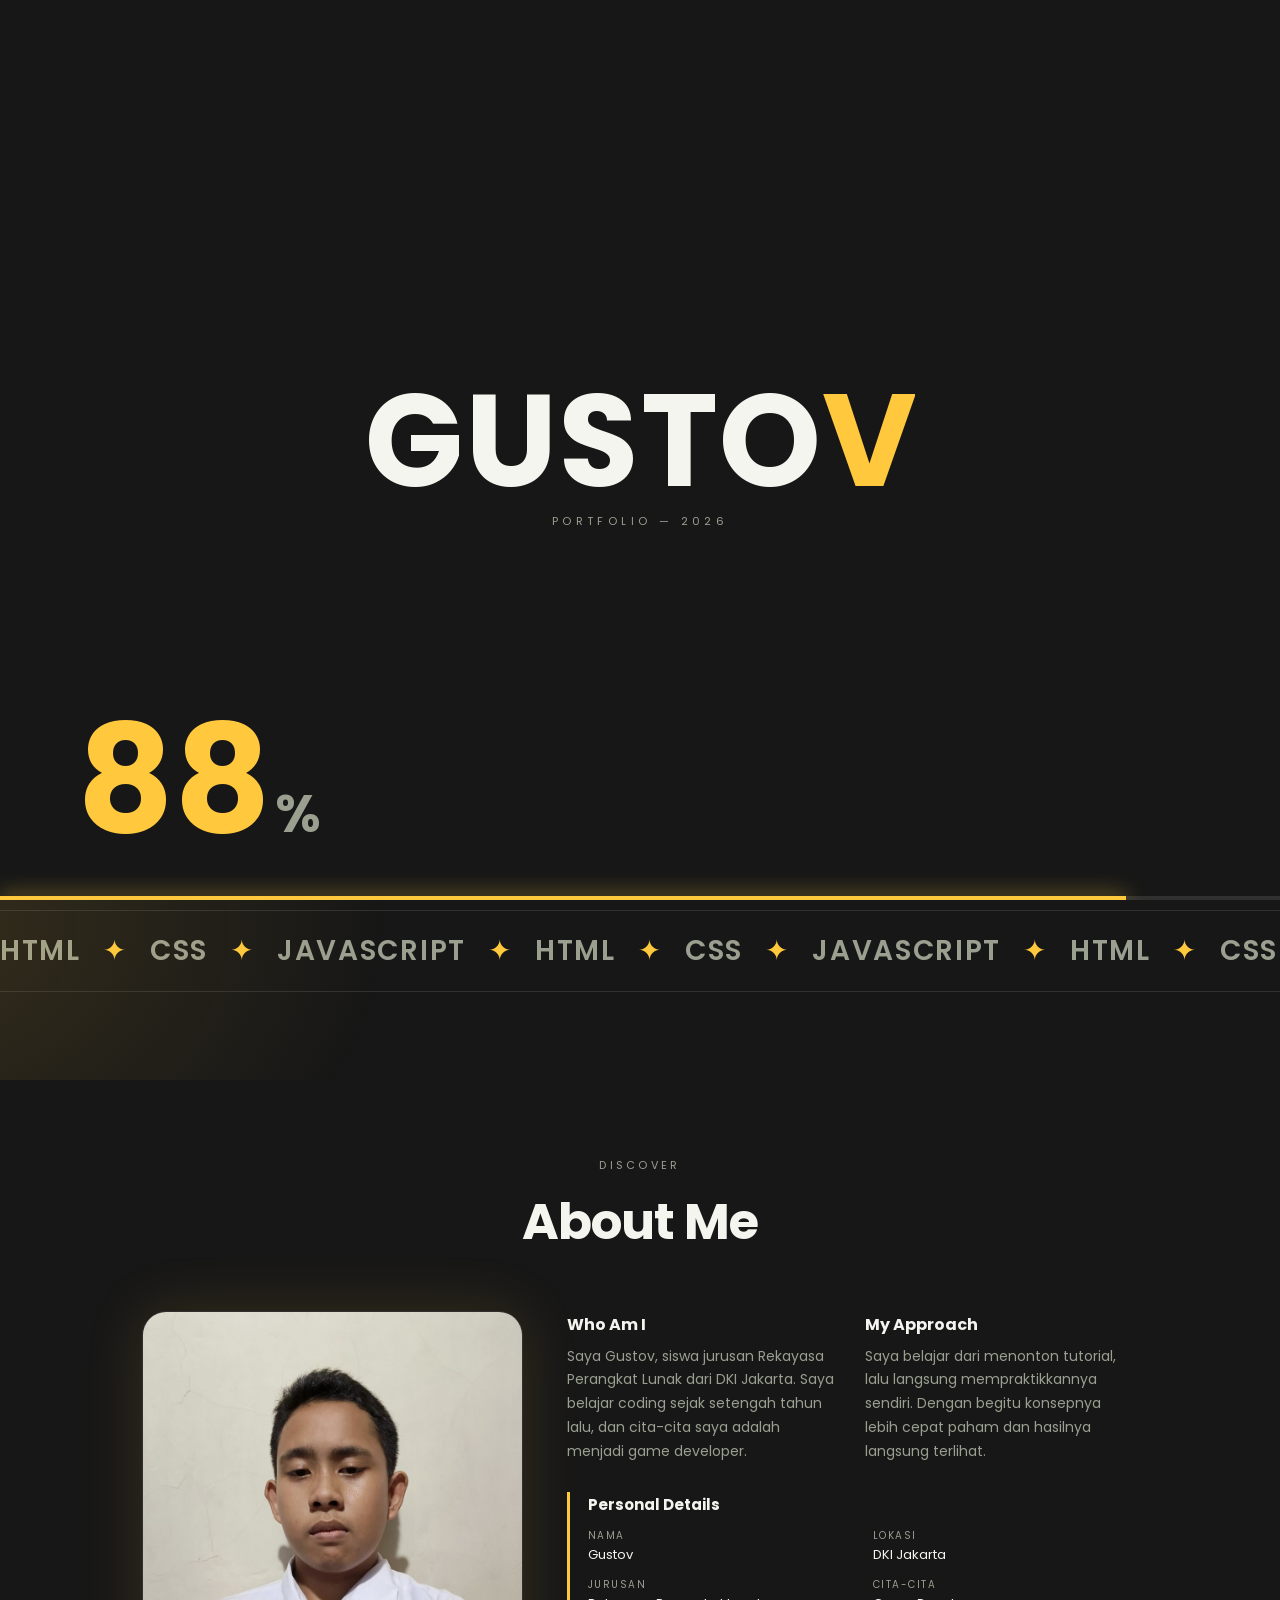
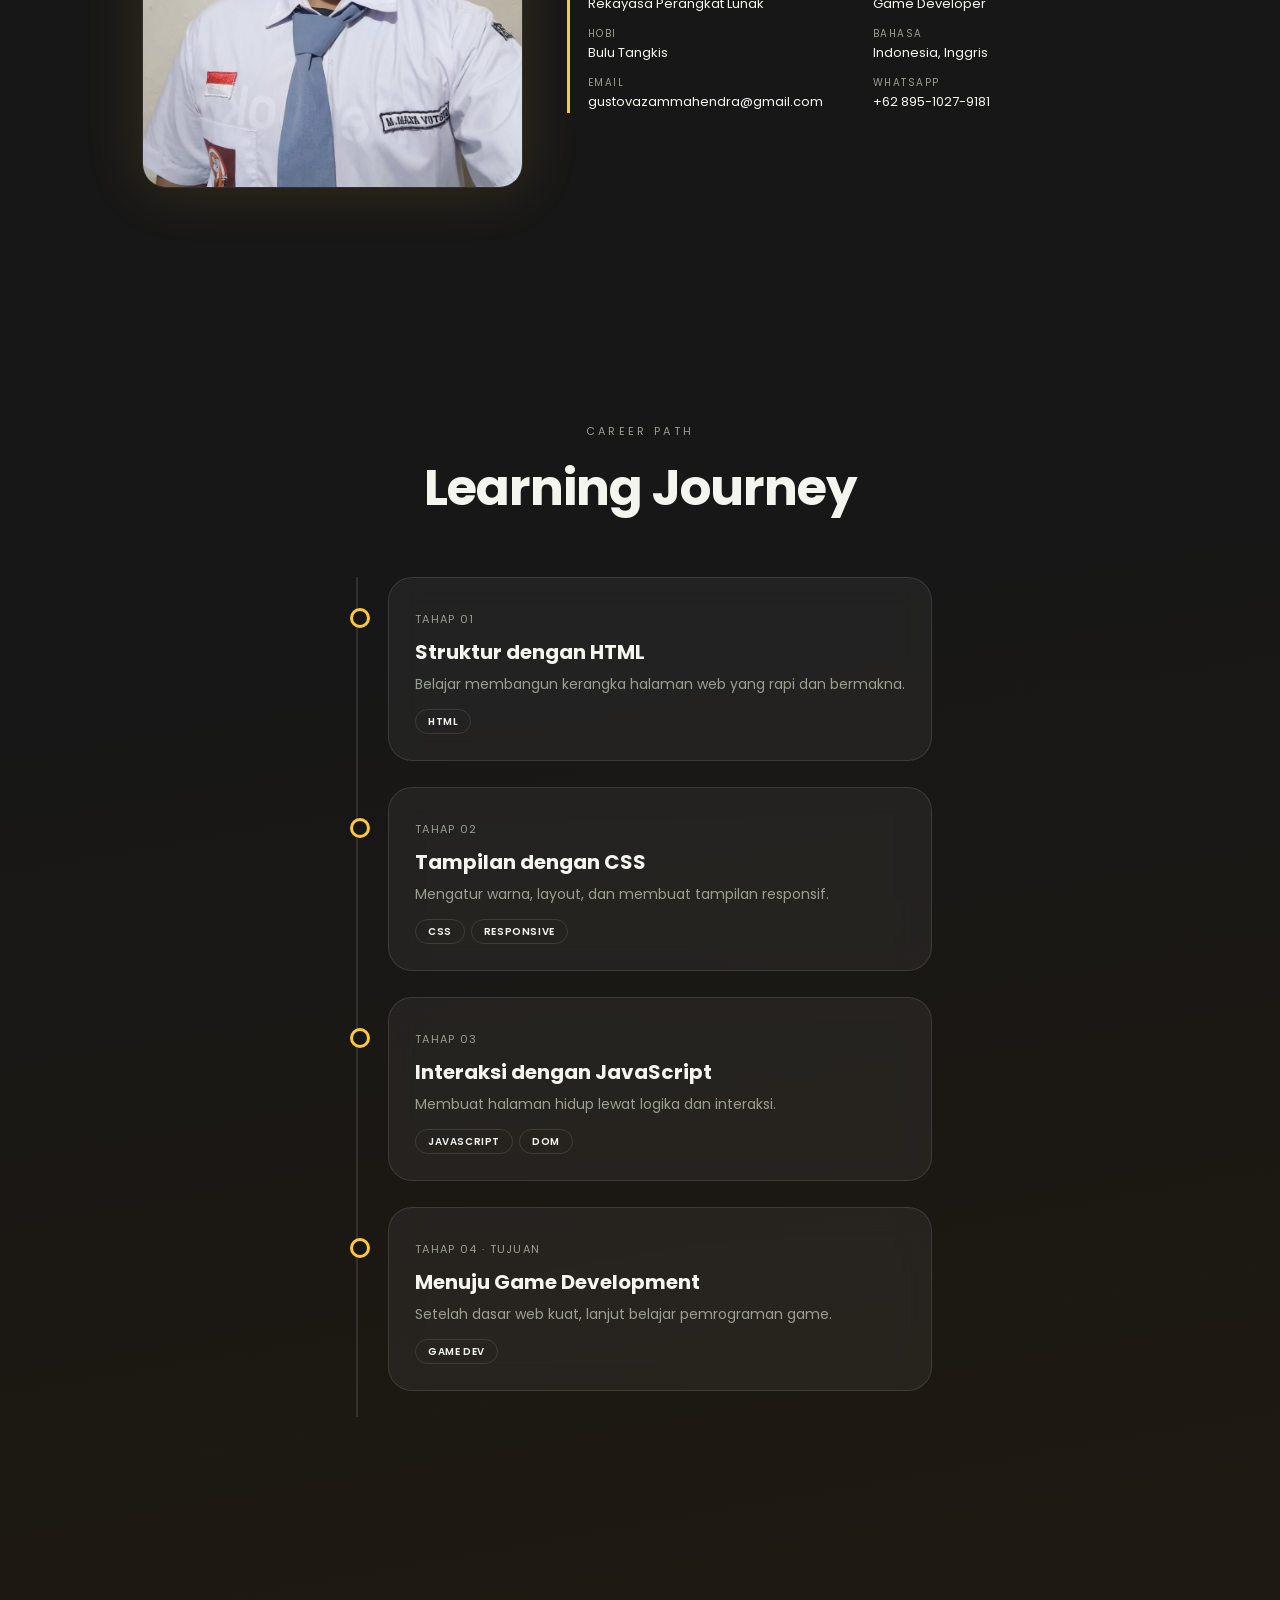
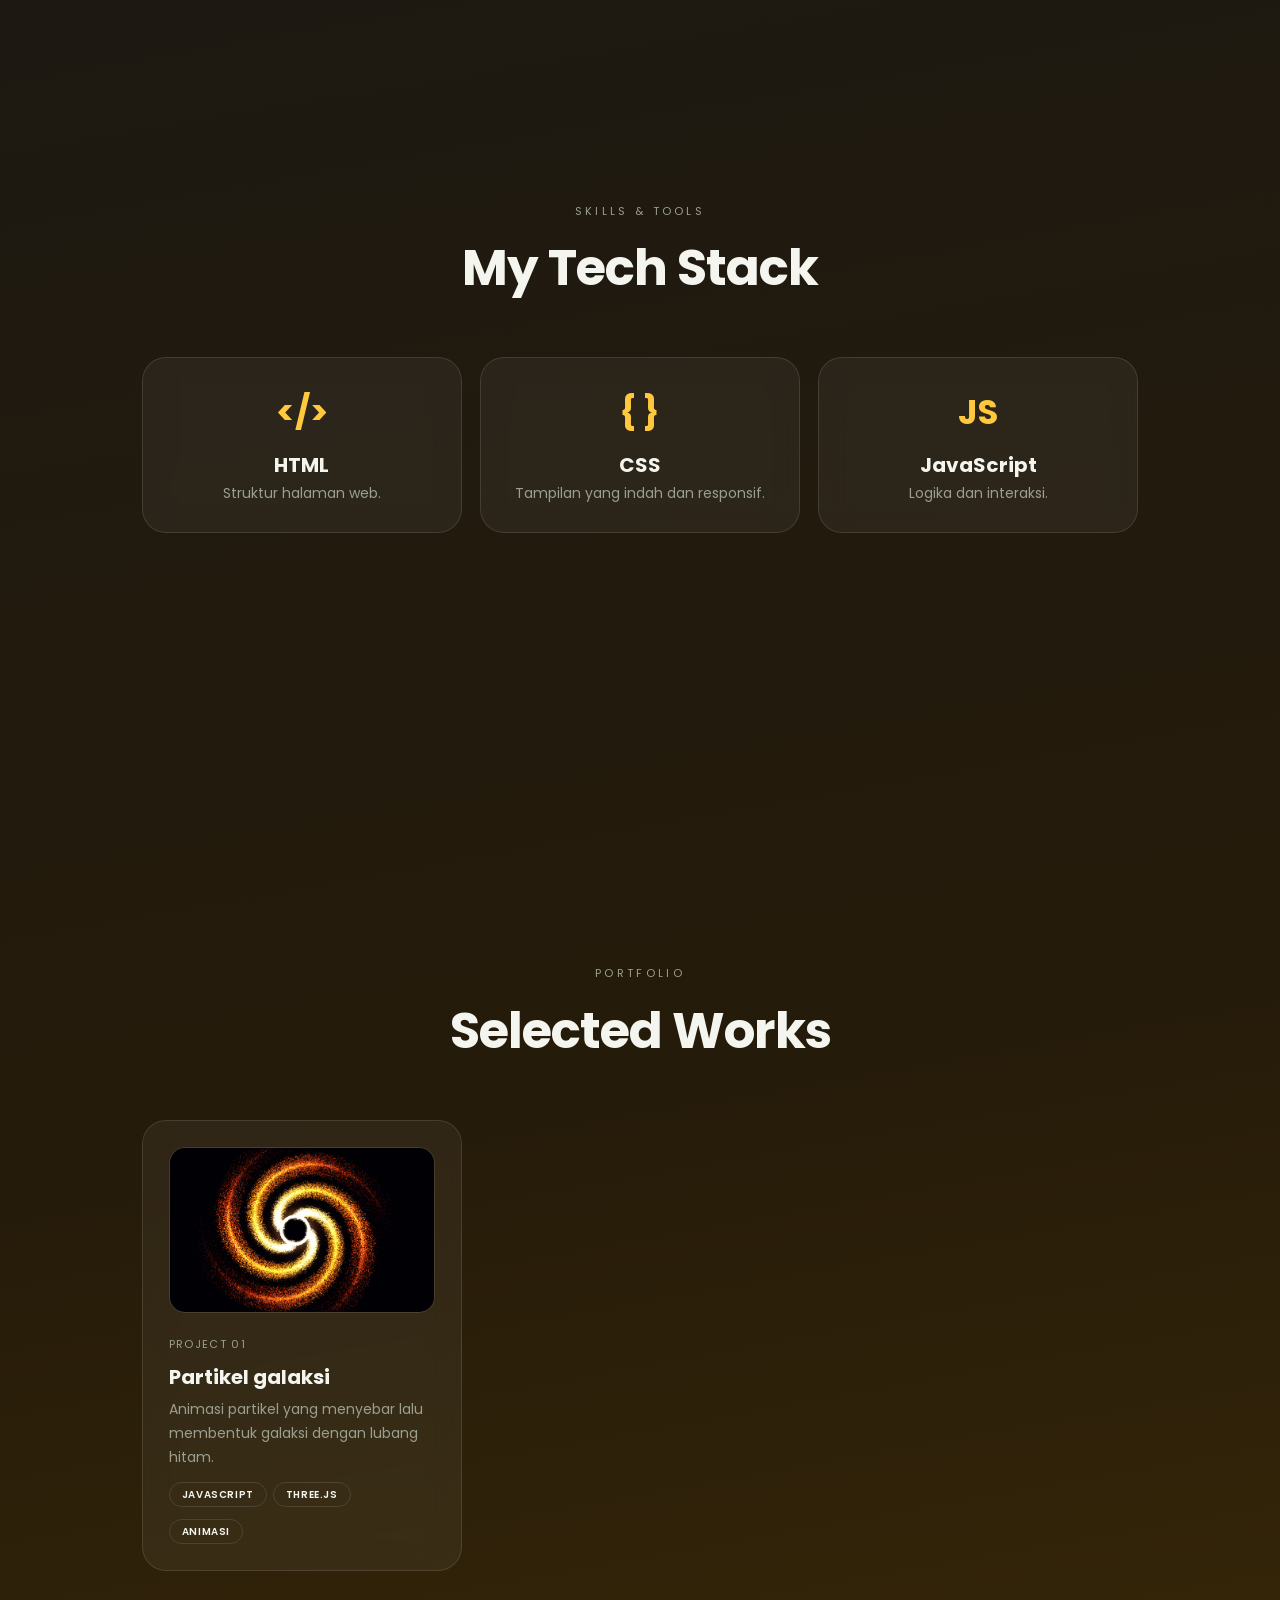
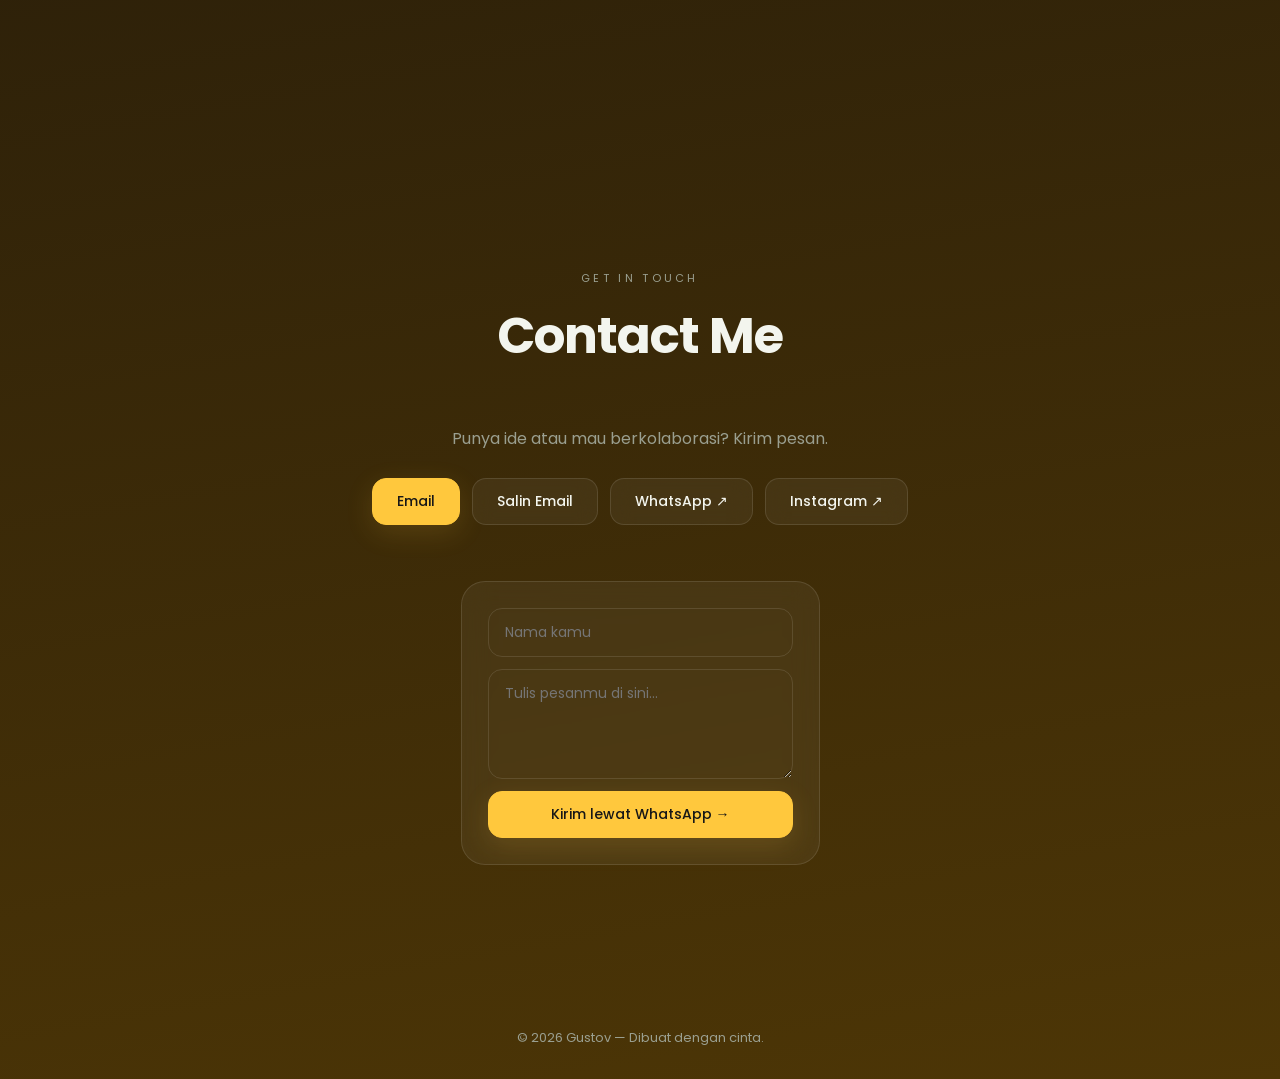
<file: index.html>
<!DOCTYPE html>
<html lang="id">

<head>
  <meta charset="UTF-8">
  <meta name="viewport" content="width=device-width, initial-scale=1, viewport-fit=cover">
  <title>Gustov — Portfolio</title>

  <!-- Font Poppins dari Google Fonts -->
  <link href="https://fonts.googleapis.com/css2?family=Poppins:wght@300;400;500;600;700&display=swap" rel="stylesheet">

  <!-- File tampilan -->
  <link rel="stylesheet" href="style.css">
</head>

<body class="loading">

  <canvas id="bg"></canvas>

  <!-- ========== LOADING SCREEN ========== -->
  <div id="loader">
    <div class="panel top"></div>
    <div class="panel bottom"></div>

    <div class="ld-box">
      <div class="ld-name">
        <span style="--i:0">G</span>
        <span style="--i:1">U</span>
        <span style="--i:2">S</span>
        <span style="--i:3">T</span>
        <span style="--i:4">O</span>
        <span style="--i:5">V</span>
      </div>
      <small>PORTFOLIO — 2026</small>
    </div>

    <div class="ld-count"><span id="pct">0</span><em>%</em></div>
    <div class="ld-line"><i id="bar"></i></div>
  </div>

  <!-- Garis progress scroll di paling atas -->
  <div id="prog"></div>


  <!-- ========== NAVBAR ========== -->
  <nav>
    <span class="logo">G<b>.</b></span>
    <a href="#home" class="on">Home</a>
    <a href="#about">About</a>
    <a href="#journey">Journey</a>
    <a href="#skills">Skills</a>
    <a href="#projects">Projects</a>
    <a href="#contact">Contact</a>
    <button id="theme" aria-label="Ganti tema">◐</button>
  </nav>


  <!-- ========== HOME ========== -->
  <section id="home" class="hero">

    <div class="rv">
      <h1>Hi, I'm <span>Gustov</span></h1>
      <div class="role"><span id="typed">Web Developer Pemula</span><i class="caret"></i></div>
      <p>
        Siswa Rekayasa Perangkat Lunak dari DKI Jakarta. Saya sedang belajar web development,
        dengan cita-cita menjadi game developer.
      </p>

      <div class="btns">
        <a class="btn p" href="#projects">Explore Work →</a>
        <a class="btn" href="#contact">Hubungi Saya</a>
      </div>

      <small class="conn">CONNECT</small>
      <div class="soc">
        <a href="https://instagram.com/gustov4742" target="_blank" rel="noopener" title="Instagram">IG</a>
        <a href="https://wa.me/6289510279181" target="_blank" rel="noopener" title="WhatsApp">WA</a>
        <a href="mailto:gustovazammahendra@gmail.com" title="Email">@</a>
      </div>
    </div>

    <div class="pic rv">
      <div class="ph"><img src="images/foto.jpg" alt="Foto Gustov"></div>
      <div class="chip"><em>&lt;/&gt;</em>HTML, CSS &amp; JavaScript</div>
      <div class="chip"><em>↗</em>Belajar setiap hari</div>
      <div class="chip"><em>♥</em>Dibuat dengan cinta</div>
    </div>

  </section>


  <!-- Teks berjalan -->
  <div class="marq" aria-hidden="true">
    <div>
      HTML<b>✦</b>CSS<b>✦</b>JAVASCRIPT<b>✦</b>HTML<b>✦</b>CSS<b>✦</b>JAVASCRIPT<b>✦</b>HTML<b>✦</b>CSS<b>✦</b>JAVASCRIPT<b>✦</b>HTML<b>✦</b>CSS<b>✦</b>JAVASCRIPT<b>✦</b>
    </div>
  </div>


  <!-- ========== ABOUT ========== -->
  <section id="about">
    <span class="lbl rv">Discover</span>
    <h2 class="rv">About Me</h2>

    <div class="about">
      <div class="ph2 rv"><img src="images/foto.jpg" alt="Foto Gustov"></div>

      <div class="rv">
        <div class="cols">
          <div>
            <h3>Who Am I</h3>
            <p>
              Saya Gustov, siswa jurusan Rekayasa Perangkat Lunak dari DKI Jakarta. Saya belajar coding
              sejak setengah tahun lalu, dan cita-cita saya adalah menjadi game developer.
            </p>
          </div>
          <div>
            <h3>My Approach</h3>
            <p>
              Saya belajar dari menonton tutorial, lalu langsung mempraktikkannya sendiri. Dengan begitu
              konsepnya lebih cepat paham dan hasilnya langsung terlihat.
            </p>
          </div>
        </div>

        <div class="det">
          <h3>Personal Details</h3>
          <div>
            <p><small>Nama</small>Gustov</p>
            <p><small>Lokasi</small>DKI Jakarta</p>
            <p><small>Jurusan</small>Rekayasa Perangkat Lunak</p>
            <p><small>Cita-cita</small>Game Developer</p>
            <p><small>Hobi</small>Bulu Tangkis</p>
            <p><small>Bahasa</small>Indonesia, Inggris</p>
            <p><small>Email</small><span>gustovazammahendra@gmail.com</span></p>
            <p><small>WhatsApp</small>+62 895-1027-9181</p>
          </div>
        </div>
      </div>
    </div>
  </section>


  <!-- ========== JOURNEY ========== -->
  <section id="journey">
    <span class="lbl rv">Career Path</span>
    <h2 class="rv">Learning Journey</h2>

    <div class="tl">
      <div class="card rv">
        <small>TAHAP 01</small>
        <h3>Struktur dengan HTML</h3>
        <p>Belajar membangun kerangka halaman web yang rapi dan bermakna.</p>
        <div class="tags"><span>HTML</span></div>
      </div>

      <div class="card rv">
        <small>TAHAP 02</small>
        <h3>Tampilan dengan CSS</h3>
        <p>Mengatur warna, layout, dan membuat tampilan responsif.</p>
        <div class="tags"><span>CSS</span><span>RESPONSIVE</span></div>
      </div>

      <div class="card rv">
        <small>TAHAP 03</small>
        <h3>Interaksi dengan JavaScript</h3>
        <p>Membuat halaman hidup lewat logika dan interaksi.</p>
        <div class="tags"><span>JAVASCRIPT</span><span>DOM</span></div>
      </div>

      <div class="card rv">
        <small>TAHAP 04 · TUJUAN</small>
        <h3>Menuju Game Development</h3>
        <p>Setelah dasar web kuat, lanjut belajar pemrograman game.</p>
        <div class="tags"><span>GAME DEV</span></div>
      </div>
    </div>
  </section>


  <!-- ========== SKILLS ========== -->
  <section id="skills">
    <span class="lbl rv">Skills &amp; Tools</span>
    <h2 class="rv">My Tech Stack</h2>

    <div class="g3">
      <div class="card tech rv"><b>&lt;/&gt;</b><h3>HTML</h3><p>Struktur halaman web.</p></div>
      <div class="card tech rv"><b>{ }</b><h3>CSS</h3><p>Tampilan yang indah dan responsif.</p></div>
      <div class="card tech rv"><b>JS</b><h3>JavaScript</h3><p>Logika dan interaksi.</p></div>
    </div>
  </section>


   <!-- ========== PROJECTS ========== -->
  <section id="projects">
    <span class="lbl rv">Portfolio</span>
    <h2 class="rv">Selected Works</h2>

    
    <div class="g3">
      <a class="card rv" href="galaksi/index.html">
    <img class="thumb" src="images/galaksi.png" alt="Preview animasi galaksi partikel">
    <small>PROJECT 01</small>
    <h3>Partikel galaksi</h3>
    <p>Animasi partikel yang menyebar lalu membentuk galaksi dengan lubang hitam.</p>
    <div class="tags"><span>JAVASCRIPT</span><span>THREE.JS</span><span>ANIMASI</span></div>
    </a>
    </div>
  </section>


  <!-- ========== CONTACT ========== -->
  <section id="contact" class="contact">
    <span class="lbl rv">Get in touch</span>
    <h2 class="rv">Contact Me</h2>
    <p class="rv">Punya ide atau mau berkolaborasi? Kirim pesan.</p>

    <div class="btns rv">
      <a class="btn p" href="mailto:gustovazammahendra@gmail.com">Email</a>
      <button class="btn" id="copy" type="button">Salin Email</button>
      <a class="btn" href="https://wa.me/6289510279181" target="_blank" rel="noopener">WhatsApp ↗</a>
      <a class="btn" href="https://instagram.com/gustov4742" target="_blank" rel="noopener">Instagram ↗</a>
    </div>

    <!-- Form: pesan dikirim lewat WhatsApp -->
    <form id="cf" class="card cform rv">
      <input id="cn" placeholder="Nama kamu" required>
      <textarea id="cm" placeholder="Tulis pesanmu di sini..." required></textarea>
      <button class="btn p" type="submit">Kirim lewat WhatsApp →</button>
    </form>
  </section>

  <footer>© 2026 Gustov — Dibuat dengan cinta.</footer>


  <!-- Notifikasi kecil & tombol ke atas -->
  <div id="toast"></div>
  <button id="totop" aria-label="Ke atas">↑</button>

  <!-- File logika -->
  <script src="particles-bg.js"></script>
  <script src="script.js"></script>
</body>

</html>
</file>
<file: style.css>
/* =====================================================
   style.css — Portofolio Gustov
   Bagian: warna → loading → navbar → umum → hero → about
           → journey/skills/contact → animasi → HP → fitur
   ===================================================== */

/* ===== WARNA (Carbon + Emas) — ubah di sini ===== */
:root {
  box-sizing: border-box;
  padding-top: env(safe-area-inset-top, 0px);
  padding-bottom: env(safe-area-inset-bottom, 0px);
  --bg: #171717;
  --card: rgba(255, 255, 255, .05);
  --fg: #f3f5ee;
  --mut: #9a9f90;
  --line: rgba(255, 255, 255, .11);
  --cy: #ffc83d;
  --on: #171717;
  --glow: rgba(255, 200, 61, .14);
  --grad: linear-gradient(170deg, #171717 0%, #171717 38%, #251b0a 72%, #4d3606 100%);
}

:root[data-theme="light"] {
  --bg: #ffc83d;
  --card: rgba(255, 255, 255, .4);
  --fg: #171717;
  --mut: #5c4308;
  --line: rgba(23, 23, 23, .16);
  --cy: #171717;
  --on: #ffc83d;
  --glow: rgba(255, 255, 255, .5);
  --grad: linear-gradient(170deg, #fff4c9 0%, #ffe27e 30%, #ffc83d 55%, #e69a00 100%);
}

* {
  box-sizing: border-box;
  margin: 0;
}

html {
  background: var(--grad);
  background-color: var(--bg);
  transition: background .4s;
}

body {
  font-family: 'Poppins', system-ui, sans-serif;
  background: transparent;
  color: var(--fg);
  line-height: 1.7;
  overflow-x: hidden;
  transition: background .4s, color .4s;
}

body.loading {
  overflow: hidden;
}

body::before {
  content: "";
  position: fixed;
  inset: -20%;
  background: radial-gradient(45% 40% at 80% 12%, var(--glow), transparent 70%), radial-gradient(40% 40% at 8% 88%, var(--glow), transparent 70%);
  pointer-events: none;
}

/* ===== LOADING ===== */
#loader {
  position: fixed;
  inset: 0;
  z-index: 99;
  display: grid;
  place-items: center;
  overflow: hidden;
}

.panel {
  position: absolute;
  left: 0;
  right: 0;
  height: 50.5%;
  background: var(--bg);
  transition: transform 1s cubic-bezier(.77, 0, .18, 1);
}

.panel.top {
  top: 0;
}

.panel.bottom {
  bottom: 0;
}

.ld-box {
  position: relative;
  text-align: center;
  transition: opacity .4s;
}

.ld-name {
  overflow: hidden;
  line-height: 1.1;
}

.ld-name span {
  display: inline-block;
  font-size: clamp(48px, 15vw, 130px);
  font-weight: 700;
  letter-spacing: -.02em;
  transform: translateY(110%);
  animation: up .9s cubic-bezier(.2, .8, .2, 1) forwards;
  animation-delay: calc(var(--i)*.08s + .1s);
}

.ld-name span:last-child {
  color: var(--cy);
}

@keyframes up {
  to {
    transform: none;
  }
}

.ld-box small {
  display: block;
  font-size: 11px;
  letter-spacing: .4em;
  color: var(--mut);
  opacity: 0;
  animation: fi 1s .8s forwards;
}

@keyframes fi {
  to {
    opacity: 1;
  }
}

.ld-count {
  position: absolute;
  left: 6vw;
  bottom: 5vh;
  font-size: clamp(54px, 14vw, 150px);
  font-weight: 700;
  line-height: 1;
  color: var(--cy);
  transition: opacity .4s;
}

.ld-count em {
  font-style: normal;
  font-size: .35em;
  margin-left: 4px;
  color: var(--mut);
}

.ld-line {
  position: absolute;
  left: 0;
  right: 0;
  bottom: 0;
  height: 4px;
  background: var(--line);
  transition: opacity .4s;
}

.ld-line i {
  display: block;
  height: 100%;
  width: 0;
  background: var(--cy);
  box-shadow: 0 0 20px var(--cy);
}

#loader.done .top {
  transform: translateY(-100%);
}

#loader.done .bottom {
  transform: translateY(100%);
}

#loader.done .ld-box,
#loader.done .ld-count,
#loader.done .ld-line {
  opacity: 0;
}

/* ===== NAVBAR ===== */
nav {
  position: fixed;
  top: calc(env(safe-area-inset-top, 0px) + 14px);
  left: 50%;
  transform: translateX(-50%);
  z-index: 20;
  display: flex;
  align-items: center;
  gap: 26px;
  padding: 10px 22px;
  border-radius: 99px;
  background: color-mix(in srgb, var(--bg) 70%, transparent);
  border: 1px solid var(--line);
  backdrop-filter: blur(14px);
  max-width: 94vw;
}

.logo {
  font-weight: 700;
  font-size: 15px;
  letter-spacing: .04em;
}

.logo b {
  color: var(--cy);
}

nav a {
  color: var(--mut);
  text-decoration: none;
  font-size: 13px;
  transition: .2s;
}

nav a.on,
nav a:hover {
  color: var(--fg);
}

nav a.on {
  font-weight: 600;
}

#theme {
  background: none;
  border: 0;
  color: var(--fg);
  cursor: pointer;
  font-size: 16px;
}

/* ===== UMUM ===== */
section {
  min-height: 100vh;
  padding: 120px 6vw 80px;
  max-width: 1150px;
  margin: auto;
  display: flex;
  flex-direction: column;
  justify-content: center;
}

.lbl {
  font-size: 11px;
  letter-spacing: .3em;
  text-transform: uppercase;
  color: var(--mut);
  text-align: center;
}

h2 {
  font-size: clamp(32px, 5vw, 50px);
  text-align: center;
  margin: 6px 0 46px;
  letter-spacing: -.02em;
}

h1 {
  font-size: clamp(40px, 7vw, 76px);
  line-height: 1.1;
  letter-spacing: -.03em;
}

h1 span {
  color: var(--cy);
}

.btns {
  display: flex;
  gap: 12px;
  margin: 26px 0;
  flex-wrap: wrap;
}

.btn {
  padding: 12px 24px;
  border-radius: 14px;
  font: 500 14px 'Poppins', sans-serif;
  text-decoration: none;
  border: 1px solid var(--line);
  color: var(--fg);
  background: var(--card);
  backdrop-filter: blur(10px);
  transition: .25s;
}

.btn.p {
  background: var(--cy);
  color: var(--on);
  border-color: var(--cy);
  box-shadow: 0 8px 28px var(--glow);
}

.btn:hover {
  transform: translateY(-3px);
}

.card {
  background: var(--card);
  border: 1px solid var(--line);
  border-radius: 24px;
  padding: 26px;
  backdrop-filter: blur(14px);
  transition: .3s;
}

.card:hover {
  border-color: var(--cy);
  transform: translateY(-4px);
}

.card small {
  color: var(--mut);
  font-size: 11px;
  letter-spacing: .12em;
}

.card h3 {
  font-size: 20px;
  margin: 4px 0;
}

.card p {
  color: var(--mut);
  font-size: 14px;
}

.tags span {
  display: inline-block;
  font-size: 10px;
  font-weight: 600;
  letter-spacing: .06em;
  border: 1px solid var(--line);
  border-radius: 99px;
  padding: 3px 12px;
  margin: 12px 6px 0 0;
}

/* ===== HERO ===== */
.hero {
  display: grid;
  grid-template-columns: 1.1fr .9fr;
  gap: 30px;
  align-items: center;
}

.role {
  font-size: 20px;
  font-weight: 500;
  margin: 10px 0;
}

.hero p {
  color: var(--mut);
  max-width: 480px;
}

.conn {
  letter-spacing: .2em;
  color: var(--mut);
  font-size: 10px;
}

.soc {
  display: flex;
  gap: 10px;
  margin-top: 10px;
}

.soc a {
  width: 38px;
  height: 38px;
  border: 1px solid var(--line);
  border-radius: 12px;
  display: grid;
  place-items: center;
  color: var(--fg);
  text-decoration: none;
  font-size: 12px;
  font-weight: 600;
  transition: .2s;
}

.soc a:hover {
  border-color: var(--cy);
  color: var(--cy);
}

.pic {
  position: relative;
  justify-self: center;
  width: min(340px, 70vw);
  aspect-ratio: 1;
}

.ph {
  width: 100%;
  height: 100%;
  border-radius: 50%;
  border: 6px solid var(--bg);
  box-shadow: 0 0 0 1px var(--cy), 0 0 80px var(--glow);
  overflow: hidden;
}

.ph img,
.ph2 img {
  width: 100%;
  height: 100%;
  object-fit: cover;
  object-position: 50% 25%;
  display: block;
}

.chip {
  position: absolute;
  left: -18%;
  display: flex;
  gap: 10px;
  align-items: center;
  background: var(--bg);
  border: 1px solid var(--line);
  border-radius: 14px;
  padding: 8px 14px;
  font-size: 12px;
  font-weight: 500;
  animation: fl 4s ease-in-out infinite;
}

.chip em {
  font-style: normal;
  width: 26px;
  height: 26px;
  border-radius: 8px;
  background: var(--cy);
  color: var(--on);
  display: grid;
  place-items: center;
  font-size: 11px;
  font-weight: 700;
}

.chip:nth-of-type(1) {
  bottom: 28%;
}

.chip:nth-of-type(2) {
  bottom: 14%;
  animation-delay: .6s;
}

.chip:nth-of-type(3) {
  bottom: 0;
  animation-delay: 1.2s;
}

@keyframes fl {
  50% {
    transform: translateY(-8px);
  }
}

/* ===== ABOUT ===== */
.about {
  display: grid;
  grid-template-columns: .8fr 1.2fr;
  gap: 44px;
  align-items: start;
}

.ph2 {
  aspect-ratio: 4/5;
  border-radius: 24px;
  overflow: hidden;
  border: 1px solid var(--line);
  box-shadow: 0 0 60px var(--glow);
}

.cols {
  display: grid;
  grid-template-columns: 1fr 1fr;
  gap: 26px;
}

.cols h3 {
  font-size: 16px;
  margin-bottom: 6px;
}

.cols p {
  color: var(--mut);
  font-size: 14px;
}

.det {
  margin-top: 28px;
  border-left: 3px solid var(--cy);
  padding-left: 18px;
}

.det h3 {
  font-size: 15px;
  margin-bottom: 10px;
}

.det div {
  display: grid;
  grid-template-columns: 1fr 1fr;
  gap: 10px 20px;
  font-size: 13px;
}

.det small {
  display: block;
  color: var(--mut);
  font-size: 10px;
  letter-spacing: .15em;
  text-transform: uppercase;
}

.det span {
  word-break: break-all;
}

/* ===== JOURNEY, SKILLS, CONTACT ===== */
.tl {
  position: relative;
  max-width: 640px;
  margin: auto;
  padding-left: 40px;
}

.tl::before {
  content: "";
  position: absolute;
  left: 8px;
  top: 0;
  bottom: 0;
  width: 2px;
  background: var(--line);
}

.tl .card {
  margin-bottom: 26px;
  position: relative;
}

.tl .card::before {
  content: "";
  position: absolute;
  left: -39px;
  top: 30px;
  width: 14px;
  height: 14px;
  border-radius: 50%;
  background: var(--bg);
  border: 3px solid var(--cy);
}

.g3 {
  display: grid;
  grid-template-columns: repeat(3, 1fr);
  gap: 18px;
}

.tech {
  text-align: center;
}

.tech b {
  display: block;
  font-size: 34px;
  color: var(--cy);
  margin-bottom: 6px;
}

.tech h3 {
  margin: 0;
}

.contact {
  text-align: center;
}

.contact p {
  color: var(--mut);
}

.contact .btns {
  justify-content: center;
}

footer {
  text-align: center;
  padding: 30px;
  color: var(--mut);
  font-size: 13px;
}

/* ===== ANIMASI MUNCUL ===== */
.rv {
  opacity: 0;
  transform: translateY(30px);
  transition: opacity .9s, transform .9s;
}

.rv.in {
  opacity: 1;
  transform: none;
}

/* ===== HP ===== */
@media (max-width: 820px) {
  .hero,
  .about {
    grid-template-columns: 1fr;
  }
  .pic {
    margin-top: 30px;
  }
  .chip {
    left: -4%;
  }
  .g3 {
    grid-template-columns: 1fr;
  }
  .logo {
    display: none;
  }
  nav {
    gap: 14px;
    padding: 10px 16px;
  }
  nav a {
    font-size: 11.5px;
  }
  section {
    min-height: auto;
    padding: 100px 6vw 50px;
  }
  .cols {
    grid-template-columns: 1fr;
  }
}

@media (prefers-reduced-motion: reduce) {
  .rv {
    opacity: 1;
    transform: none;
    transition: none;
  }
  .chip {
    animation: none;
  }
  .panel {
    transition: none;
  }
}

/* ===== FITUR TAMBAHAN ===== */
#prog {
  position: fixed;
  top: 0;
  left: 0;
  right: 0;
  height: 3px;
  z-index: 50;
  background: var(--cy);
  transform: scaleX(0);
  transform-origin: left;
}

.caret {
  display: inline-block;
  width: 2px;
  height: 1em;
  background: var(--cy);
  margin-left: 3px;
  vertical-align: -3px;
  animation: bl .8s steps(1) infinite;
}

@keyframes bl {
  50% {
    opacity: 0;
  }
}

.marq {
  overflow: hidden;
  border-block: 1px solid var(--line);
  padding: 16px 0;
  margin: 10px 0;
  white-space: nowrap;
}

.marq div {
  display: inline-block;
  animation: mq 22s linear infinite;
  font-size: clamp(18px, 3vw, 28px);
  font-weight: 600;
  letter-spacing: .06em;
  color: var(--mut);
}

.marq b {
  color: var(--cy);
  margin: 0 22px;
}

@keyframes mq {
  to {
    transform: translateX(-50%);
  }
}

.card {
  position: relative;
}

.card::after {
  content: "";
  position: absolute;
  inset: 0;
  border-radius: inherit;
  pointer-events: none;
  opacity: 0;
  transition: opacity .3s;
  background: radial-gradient(260px circle at var(--mx, 50%) var(--my, 50%), var(--glow), transparent 70%);
}

.card:hover::after {
  opacity: 1;
}

.cform {
  max-width: 520px;
  margin: 30px auto 0;
  text-align: left;
  display: grid;
  gap: 12px;
}

.cform input,
.cform textarea {
  width: 100%;
  background: transparent;
  border: 1px solid var(--line);
  border-radius: 14px;
  padding: 13px 16px;
  color: var(--fg);
  font: 400 14px 'Poppins', sans-serif;
  outline: 0;
  transition: .2s;
}

.cform input:focus,
.cform textarea:focus {
  border-color: var(--cy);
}

.cform textarea {
  min-height: 110px;
  resize: vertical;
}

.cform button {
  cursor: pointer;
  margin: 0;
}

#toast {
  position: fixed;
  left: 50%;
  bottom: calc(env(safe-area-inset-bottom, 0px) + 26px);
  transform: translate(-50%, 30px);
  background: var(--cy);
  color: var(--on);
  padding: 10px 20px;
  border-radius: 99px;
  font-size: 13px;
  font-weight: 500;
  opacity: 0;
  transition: .4s;
  z-index: 60;
  pointer-events: none;
}

#toast.show {
  opacity: 1;
  transform: translate(-50%, 0);
}

#totop {
  position: fixed;
  right: 20px;
  bottom: calc(env(safe-area-inset-bottom, 0px) + 20px);
  width: 44px;
  height: 44px;
  border-radius: 50%;
  border: 1px solid var(--line);
  background: var(--bg);
  color: var(--cy);
  font-size: 18px;
  cursor: pointer;
  z-index: 30;
  opacity: 0;
  pointer-events: none;
  transition: .3s;
}

#totop.show {
  opacity: 1;
  pointer-events: auto;
}

#totop:hover {
  background: var(--cy);
  color: var(--on);
}

@media (prefers-reduced-motion: reduce) {
  .marq div,
  .caret {
    animation: none;
  }
  .ld-name span {
    animation-duration: .01s;
  }
}

/* ===== ANIMASI GANTI TEMA ===== */
::view-transition-old(root),
::view-transition-new(root) {
  animation: none;
  mix-blend-mode: normal;
}

/* Matikan transisi lain selama ganti tema supaya tidak bentrok */
html.switching,
html.switching *,
html.switching *::before,
html.switching *::after {
  transition: none !important;
}

a.card {
  display: block;
  color: inherit;
  text-decoration: none;
}

.card .thumb {
  display: block;
  width: 100%;
  aspect-ratio: 16 / 10;
  object-fit: cover;
  border-radius: 16px;
  border: 1px solid var(--line);
  margin-bottom: 16px;
}

#bg {
  position: fixed;
  inset: 0;
  width: 100%;
  height: 100%;
  z-index: -1;
  pointer-events: none;
}
</file>
